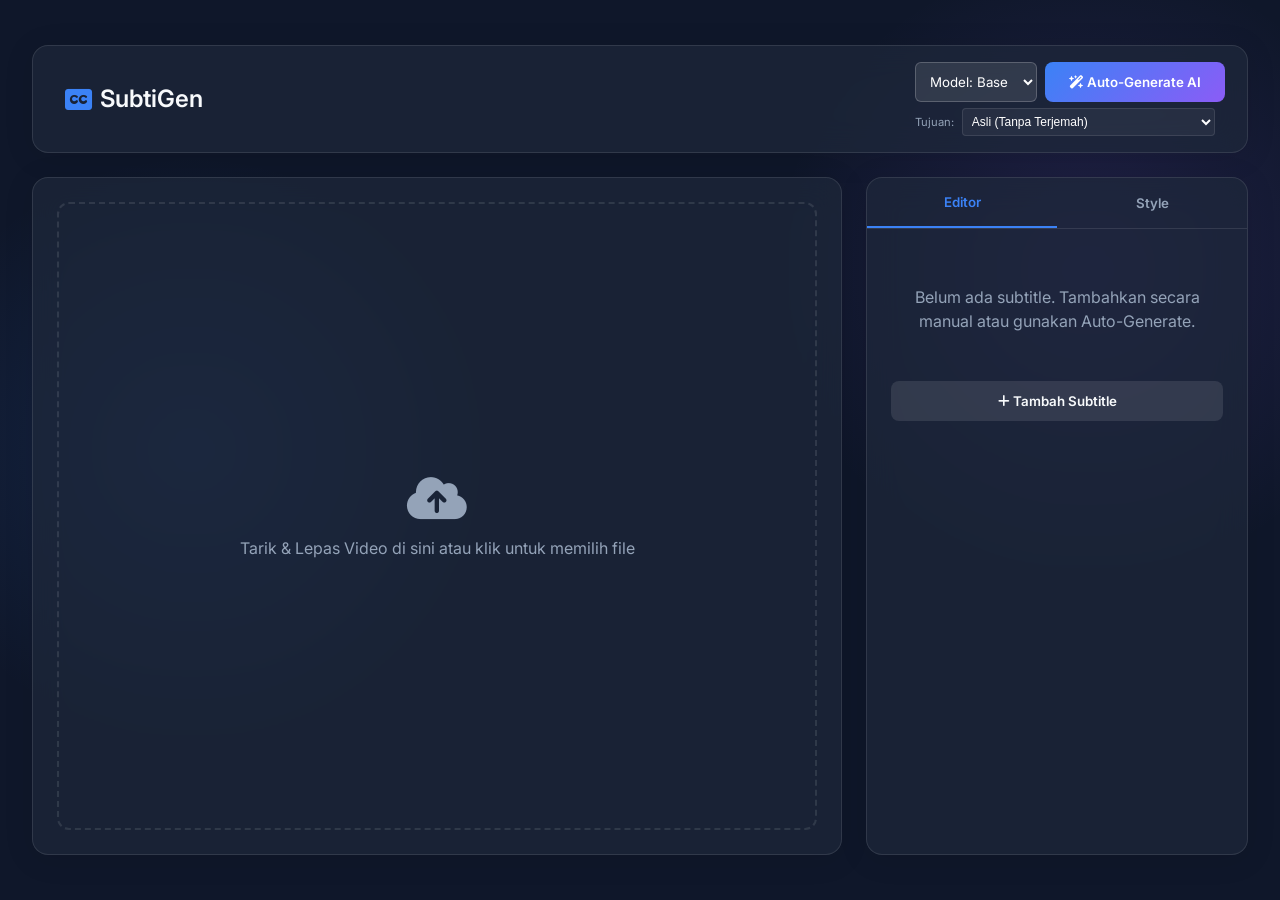
<file: index.html>
<!DOCTYPE html>
<html lang="id">
<head>
    <meta charset="UTF-8">
    <meta name="viewport" content="width=device-width, initial-scale=1.0">
    <title>Video Subtitle Generator & Editor</title>
    <link rel="stylesheet" href="style.css">
    <link href="https://fonts.googleapis.com/css2?family=Inter:wght@300;400;600&display=swap" rel="stylesheet">
    <!-- Font Awesome for icons -->
    <link rel="stylesheet" href="https://cdnjs.cloudflare.com/ajax/libs/font-awesome/6.4.0/css/all.min.css">
</head>
<body>
    <div class="app-container">
        <!-- Header -->
        <header class="glass-panel" style="display: flex; justify-content: space-between; align-items: center;">
            <h1><i class="fas fa-closed-captioning"></i> SubtiGen</h1>
            <div style="display: flex; flex-direction: column; gap: 0.5rem; width: 300px;">
                <div style="display: flex; gap: 0.5rem; align-items: center;">
                    <select id="model-size" style="flex: 1; padding: 0.6rem; border-radius: 6px; background: rgba(255,255,255,0.1); color: white; border: 1px solid rgba(255,255,255,0.2); font-family: 'Inter', sans-serif;">
                        <option value="tiny" style="color: black;">Model: Tiny</option>
                        <option value="base" selected style="color: black;">Model: Base</option>
                        <option value="small" style="color: black;">Model: Small</option>
                    </select>
                    <button id="mock-auto-btn" class="primary-btn" style="white-space: nowrap;"><i class="fas fa-wand-magic-sparkles"></i> Auto-Generate AI</button>
                </div>
                <!-- Opsi Terjemahan -->
                <div style="display: flex; gap: 0.5rem; align-items: center; margin-top: -2px;">
                    <label style="font-size: 0.7rem; color: var(--text-secondary); white-space: nowrap;">Tujuan:</label>
                    <select id="translation-task" style="flex: 1; padding: 0.3rem; border-radius: 4px; background: rgba(255,255,255,0.05); color: white; border: 1px solid rgba(255,255,255,0.1); font-size: 0.75rem;">
                        <option value="transcribe">Asli (Tanpa Terjemah)</option>
                        <option value="translate">Ke Bahasa Inggris (Whisper Native)</option>
                    </select>
                </div>
                <!-- Progress Bar Container -->
                <div id="progress-container" class="progress-container hidden">
                    <div id="progress-bar" class="progress-bar"></div>
                    <span id="progress-text" class="progress-text">Memproses: 0%</span>
                </div>
            </div>
        </header>

        <!-- Main Content -->
        <main class="main-content">
            <!-- Video Section -->
            <section class="video-section glass-panel">
                <div class="upload-area" id="upload-area">
                    <i class="fas fa-cloud-upload-alt fa-3x"></i>
                    <p>Tarik & Lepas Video di sini atau klik untuk memilih file</p>
                    <input type="file" id="video-upload" accept="video/mp4,video/webm,video/ogg" hidden>
                </div>
                
                <div class="video-container hidden" id="video-container">
                    <!-- Tombol Ganti Video yang melayang di atas video player -->
                    <button id="change-video-btn" class="secondary-btn" style="position: absolute; top: 1rem; right: 1rem; width: auto; z-index: 10; padding: 0.5rem 1rem; font-size: 0.8rem; background: rgba(0,0,0,0.6);"><i class="fas fa-exchange-alt"></i> Ganti Video</button>
                    
                    <video id="main-video" controls></video>
                    <!-- Subtitle Overlay -->
                    <div id="subtitle-overlay" class="subtitle-overlay"></div>
                </div>
            </section>

            <!-- Editor Sidebar -->
            <aside class="sidebar glass-panel">
                <div class="tabs">
                    <button class="tab-btn active" data-tab="editor">Editor</button>
                    <button class="tab-btn" data-tab="styles">Style</button>
                </div>

                <!-- Subtitle Editor List -->
                <div id="tab-editor" class="tab-content active">
                    <div class="subtitle-list" id="subtitle-list">
                        <!-- Subtitle items will go here -->
                        <div class="empty-state">Belum ada subtitle. Tambahkan secara manual atau gunakan Auto-Generate.</div>
                    </div>
                    <button id="add-subtitle-btn" class="secondary-btn"><i class="fas fa-plus"></i> Tambah Subtitle</button>
                </div>

                <!-- Style Customizer -->
                <div id="tab-styles" class="tab-content">
                    <div class="style-group">
                        <label for="font-size">Ukuran Font (<span id="font-size-val">24</span>px)</label>
                        <input type="range" id="font-size" min="12" max="72" value="24">
                    </div>
                    <div class="style-group">
                        <label for="font-color">Warna Teks</label>
                        <input type="color" id="font-color" value="#ffffff">
                    </div>
                    <div class="style-group">
                        <label for="bg-color">Warna Latar</label>
                        <input type="color" id="bg-color" value="#000000">
                    </div>
                    <div class="style-group">
                        <label for="bg-opacity">Transparansi Latar (<span id="bg-opacity-val">50</span>%)</label>
                        <input type="range" id="bg-opacity" min="0" max="100" value="50">
                    </div>
                    <div class="style-group">
                        <label for="pos-y">Posisi Vertikal (<span id="pos-y-val">10</span>%)</label>
                        <input type="range" id="pos-y" min="0" max="90" value="10">
                    </div>
                    
                    <div class="export-section">
                        <hr style="border-color: rgba(255,255,255,0.1); margin: 2rem 0 1rem 0;">
                        <button id="export-btn" class="primary-btn" style="width: 100%;"><i class="fas fa-download"></i> Export Video & Subtitle</button>
                        <small style="color: #94a3b8; display: block; text-align: center; margin-top: 0.5rem;">Membutuhkan backend (Server)</small>
                    </div>
                </div>
            </aside>
        </main>
    </div>
    <script src="script.js"></script>
</body>
</html>
</file>
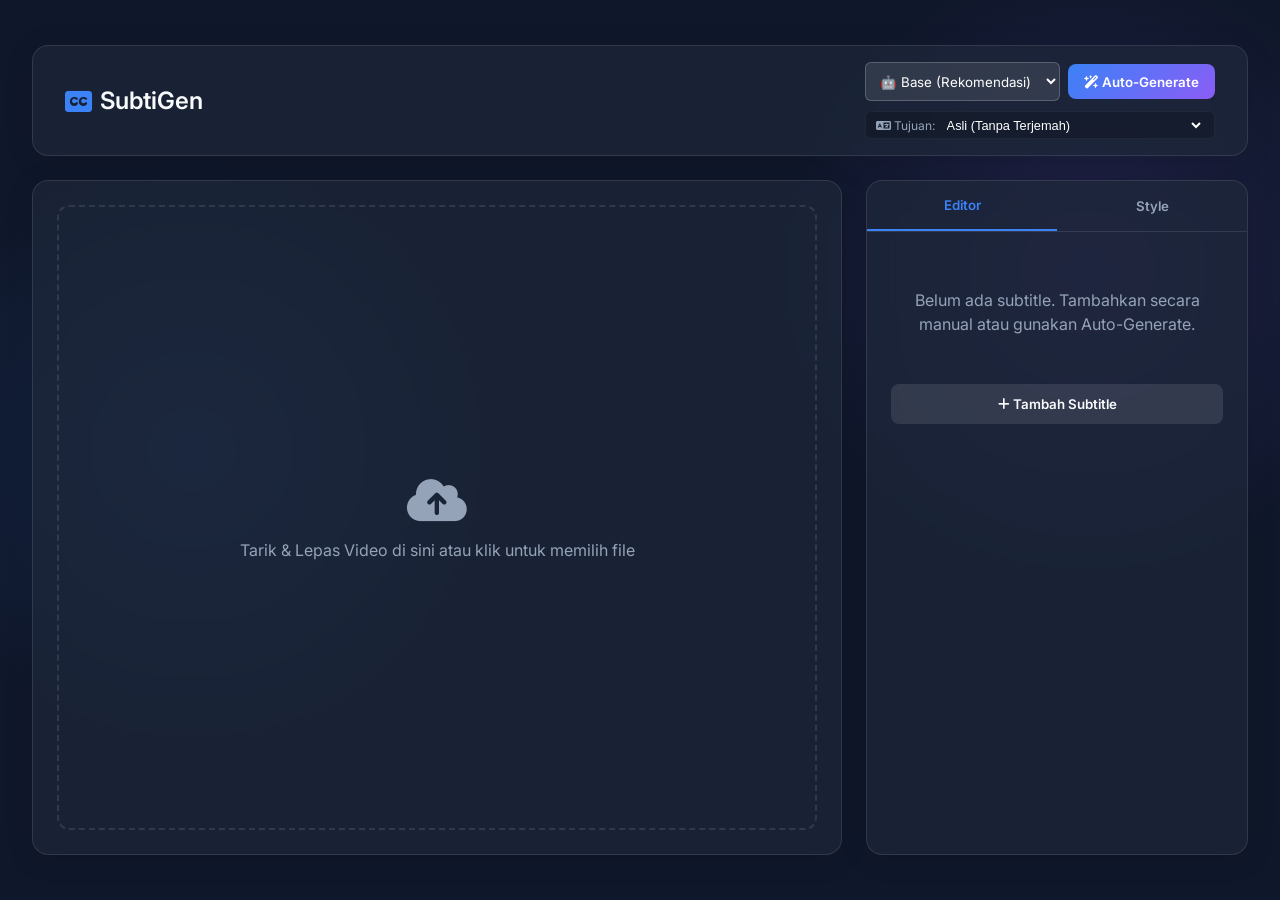
<file: public/index.html>
<!DOCTYPE html>
<html lang="id">

<head>
    <meta charset="UTF-8">
    <meta name="viewport" content="width=device-width, initial-scale=1.0">
    <title>Video Subtitle Generator & Editor</title>
    <link rel="stylesheet" href="style.css">
    <link href="https://fonts.googleapis.com/css2?family=Inter:wght@300;400;600&display=swap" rel="stylesheet">
    <!-- Font Awesome for icons -->
    <link rel="stylesheet" href="https://cdnjs.cloudflare.com/ajax/libs/font-awesome/6.4.0/css/all.min.css">
</head>

<body>
    <div class="app-container">
        <!-- Header -->
        <header class="glass-panel" style="display: flex; justify-content: space-between; align-items: center;">
            <h1><i class="fas fa-closed-captioning"></i> SubtiGen</h1>
            <div style="display: flex; flex-direction: column; gap: 0.6rem; width: 350px;">
                <div style="display: flex; gap: 0.5rem; align-items: center;">
                    <select id="model-size" title="Pilih Model AI"
                        style="flex: 1; padding: 0.6rem; border-radius: 6px; background: rgba(255,255,255,0.1); color: white; border: 1px solid rgba(255,255,255,0.2); font-family: 'Inter', sans-serif; cursor: pointer;">
                        <option value="tiny" style="color: black;">🤖 Tiny (Cepat)</option>
                        <option value="base" selected style="color: black;">🤖 Base (Rekomendasi)</option>
                        <option value="small" style="color: black;">🤖 Small (Akurat)</option>
                    </select>
                    <button id="mock-auto-btn" class="primary-btn" style="white-space: nowrap; padding: 0.6rem 1rem;"><i
                            class="fas fa-wand-magic-sparkles"></i> Auto-Generate</button>
                </div>
                <!-- Opsi Terjemahan -->
                <div
                    style="display: flex; gap: 0.5rem; align-items: center; background: rgba(0,0,0,0.2); padding: 0.3rem 0.6rem; border-radius: 6px; border: 1px solid rgba(255,255,255,0.05);">
                    <label style="font-size: 0.75rem; color: var(--text-secondary); white-space: nowrap;"><i
                            class="fas fa-language"></i> Tujuan:</label>
                    <select id="translation-task"
                        style="flex: 1; background: transparent; color: white; border: none; font-size: 0.8rem; cursor: pointer; outline: none;">
                        <option value="transcribe" style="color: black;">Asli (Tanpa Terjemah)</option>
                        <option value="id" style="color: black;">🇮🇩 Bahasa Indonesia</option>
                        <option value="en" style="color: black;">🇺🇸 Bahasa Inggris</option>
                        <option value="ja" style="color: black;">🇯🇵 Bahasa Jepang</option>
                        <option value="zh-CN" style="color: black;">🇨🇳 Bahasa Mandarin</option>
                        <option value="ar" style="color: black;">🇸🇦 Bahasa Arab</option>
                    </select>
                </div>
                <!-- Progress Bar Container -->
                <div id="progress-container" class="progress-container hidden">
                    <div id="progress-bar" class="progress-bar"></div>
                    <span id="progress-text" class="progress-text">Memproses: 0%</span>
                </div>
            </div>
        </header>

        <!-- Main Content -->
        <main class="main-content">
            <!-- Video Section -->
            <section class="video-section glass-panel">
                <div class="upload-area" id="upload-area">
                    <i class="fas fa-cloud-upload-alt fa-3x"></i>
                    <p>Tarik & Lepas Video di sini atau klik untuk memilih file</p>
                    <input type="file" id="video-upload" accept="video/mp4,video/webm,video/ogg" hidden>
                </div>

                <div class="video-container hidden" id="video-container">
                    <!-- Tombol Ganti Video yang melayang di atas video player -->
                    <button id="change-video-btn" class="secondary-btn"
                        style="position: absolute; top: 1rem; right: 1rem; width: auto; z-index: 10; padding: 0.5rem 1rem; font-size: 0.8rem; background: rgba(0,0,0,0.6);"><i
                            class="fas fa-exchange-alt"></i> Ganti Video</button>

                    <video id="main-video"></video>
                    <!-- Subtitle Overlay -->
                    <div id="subtitle-overlay" class="subtitle-overlay"></div>

                    <!-- Custom Video Controls -->
                    <div class="custom-controls" id="custom-controls">
                        <button id="play-pause-btn" class="control-btn" title="Play/Pause">
                            <i class="fas fa-play"></i>
                        </button>
                        
                        <div class="timeline-container" id="timeline-container">
                            <div class="timeline">
                                <div class="progress" id="timeline-progress"></div>
                                <div class="handle" id="timeline-handle"></div>
                            </div>
                        </div>
                        
                        <div class="time-display">
                            <span id="current-time">00:00</span> / <span id="duration-time">00:00</span>
                        </div>
                        
                        <button id="mute-btn" class="control-btn" title="Mute/Unmute">
                            <i class="fas fa-volume-up"></i>
                        </button>
                        
                        <button id="fullscreen-btn" class="control-btn" title="Fullscreen">
                            <i class="fas fa-expand"></i>
                        </button>
                    </div>
                </div>
            </section>

            <!-- Editor Sidebar -->
            <aside class="sidebar glass-panel">
                <div class="tabs">
                    <button class="tab-btn active" data-tab="editor">Editor</button>
                    <button class="tab-btn" data-tab="styles">Style</button>
                </div>

                <!-- Subtitle Editor List -->
                <div id="tab-editor" class="tab-content active">
                    <div class="subtitle-list" id="subtitle-list">
                        <!-- Subtitle items will go here -->
                        <div class="empty-state">Belum ada subtitle. Tambahkan secara manual atau gunakan Auto-Generate.
                        </div>
                    </div>
                    <button id="add-subtitle-btn" class="secondary-btn"><i class="fas fa-plus"></i> Tambah
                        Subtitle</button>
                </div>

                <!-- Style Customizer -->
                <div id="tab-styles" class="tab-content">
                    <div class="style-group">
                        <label for="font-size">Ukuran Font (<span id="font-size-val">24</span>px)</label>
                        <input type="range" id="font-size" min="12" max="72" value="24">
                    </div>
                    <div class="style-group">
                        <label for="font-color">Warna Teks</label>
                        <input type="color" id="font-color" value="#ffffff">
                    </div>
                    <div class="style-group">
                        <label for="bg-color">Warna Latar</label>
                        <input type="color" id="bg-color" value="#000000">
                    </div>
                    <div class="style-group">
                        <label for="bg-opacity">Transparansi Latar (<span id="bg-opacity-val">50</span>%)</label>
                        <input type="range" id="bg-opacity" min="0" max="100" value="50">
                    </div>
                    <div class="style-group">
                        <label for="pos-y">Posisi Vertikal (<span id="pos-y-val">15</span>%)</label>
                        <input type="range" id="pos-y" min="0" max="90" value="15">
                    </div>

                    <div class="export-section">
                        <hr style="border-color: rgba(255,255,255,0.1); margin: 2rem 0 1rem 0;">
                        <button id="export-btn" class="primary-btn" style="width: 100%;"><i class="fas fa-download"></i>
                            Export Video & Subtitle</button>
                        <small
                            style="color: #94a3b8; display: block; text-align: center; margin-top: 0.5rem;">Membutuhkan
                            backend (Server)</small>
                    </div>
                </div>
            </aside>
        </main>
    </div>
    <script src="script.js"></script>
</body>

</html>
</file>
<file: style.css>
:root {
    --bg-color: #0f172a; /* Slate 900 */
    --panel-bg: rgba(30, 41, 59, 0.7); /* Slate 800 with opacity */
    --panel-border: rgba(255, 255, 255, 0.1);
    --text-primary: #f8fafc; /* Slate 50 */
    --text-secondary: #94a3b8; /* Slate 400 */
    --accent-color: #3b82f6; /* Blue 500 */
    --accent-hover: #2563eb; /* Blue 600 */
    --danger: #ef4444;
}

* {
    box-sizing: border-box;
    margin: 0;
    padding: 0;
}

body {
    font-family: 'Inter', sans-serif;
    background-color: var(--bg-color);
    color: var(--text-primary);
    min-height: 100vh;
    background-image: radial-gradient(circle at 15% 50%, rgba(59, 130, 246, 0.15), transparent 25%),
                      radial-gradient(circle at 85% 30%, rgba(139, 92, 246, 0.15), transparent 25%);
    display: flex;
    justify-content: center;
    align-items: center;
}

.app-container {
    width: 95%;
    max-width: 1400px;
    height: 90vh;
    display: flex;
    flex-direction: column;
    gap: 1.5rem;
}

.glass-panel {
    background: var(--panel-bg);
    backdrop-filter: blur(16px);
    -webkit-backdrop-filter: blur(16px);
    border: 1px solid var(--panel-border);
    border-radius: 16px;
    box-shadow: 0 4px 30px rgba(0, 0, 0, 0.1);
}

header {
    display: flex;
    justify-content: space-between;
    align-items: center;
    padding: 1rem 2rem;
}

h1 {
    font-weight: 600;
    font-size: 1.5rem;
    display: flex;
    align-items: center;
    gap: 0.5rem;
}

h1 i {
    color: var(--accent-color);
}

button {
    font-family: inherit;
    cursor: pointer;
    border: none;
    border-radius: 8px;
    padding: 0.75rem 1.5rem;
    font-weight: 600;
    transition: all 0.3s ease;
}

.primary-btn {
    background: linear-gradient(135deg, var(--accent-color), #8b5cf6);
    color: white;
}

.primary-btn:hover {
    box-shadow: 0 0 15px rgba(59, 130, 246, 0.5);
    transform: translateY(-2px);
}

.primary-btn:disabled {
    opacity: 0.7;
    cursor: not-allowed;
    transform: none;
    box-shadow: none;
}

.secondary-btn {
    background: rgba(255, 255, 255, 0.1);
    color: var(--text-primary);
    width: 100%;
}

.secondary-btn:hover {
    background: rgba(255, 255, 255, 0.2);
}

.main-content {
    display: flex;
    gap: 1.5rem;
    flex: 1;
    min-height: 0; /* Important for scrollable children */
}

.video-section {
    flex: 2;
    display: flex;
    flex-direction: column;
    padding: 1.5rem;
    position: relative;
}

.upload-area {
    flex: 1;
    display: flex;
    flex-direction: column;
    justify-content: center;
    align-items: center;
    gap: 1rem;
    border: 2px dashed var(--panel-border);
    border-radius: 12px;
    color: var(--text-secondary);
    cursor: pointer;
    transition: all 0.3s ease;
}

.upload-area:hover {
    border-color: var(--accent-color);
    color: var(--accent-color);
    background: rgba(59, 130, 246, 0.05);
}

.hidden {
    display: none !important;
}

.video-container {
    width: 100%;
    height: 100%;
    position: relative;
    background: #000;
    border-radius: 12px;
    overflow: hidden;
    display: flex;
    justify-content: center;
    align-items: center;
}

video {
    width: 100%;
    height: 100%;
    max-height: 100%;
    object-fit: contain;
}

/* Subtitle Overlay Styles */
.subtitle-overlay {
    position: absolute;
    bottom: 10%;
    width: 90%;
    text-align: center;
    pointer-events: none;
    transition: all 0.2s ease;
}

.subtitle-text {
    display: inline-block;
    padding: 0.2em 0.5em;
    border-radius: 4px;
    font-family: 'Inter', sans-serif;
    /* Default styles, will be overridden by JS */
    font-size: 24px;
    color: #ffffff;
    background-color: rgba(0, 0, 0, 0.5);
    text-shadow: 1px 1px 2px rgba(0,0,0,0.8);
    transition: all 0.2s ease;
}

.sidebar {
    flex: 1;
    min-width: 300px;
    max-width: 400px;
    display: flex;
    flex-direction: column;
    overflow: hidden;
}

.tabs {
    display: flex;
    border-bottom: 1px solid var(--panel-border);
}

.tab-btn {
    flex: 1;
    background: transparent;
    color: var(--text-secondary);
    border-radius: 0;
    padding: 1rem;
}

.tab-btn.active {
    color: var(--accent-color);
    border-bottom: 2px solid var(--accent-color);
}

.tab-content {
    display: none;
    padding: 1.5rem;
    flex: 1;
    overflow-y: auto;
}

.tab-content.active {
    display: flex;
    flex-direction: column;
    gap: 1rem;
}

/* Scrollbar styling */
::-webkit-scrollbar {
    width: 6px;
}
::-webkit-scrollbar-track {
    background: transparent;
}
::-webkit-scrollbar-thumb {
    background: rgba(255, 255, 255, 0.2);
    border-radius: 3px;
}
::-webkit-scrollbar-thumb:hover {
    background: rgba(255, 255, 255, 0.3);
}

/* Editor list items */
.subtitle-list {
    display: flex;
    flex-direction: column;
    gap: 0.8rem;
}

.subtitle-item {
    background: rgba(0,0,0,0.2);
    border: 1px solid var(--panel-border);
    border-radius: 8px;
    padding: 1rem;
    display: flex;
    flex-direction: column;
    gap: 0.5rem;
    transition: border-color 0.2s;
    animation: fadeIn 0.3s ease;
}

@keyframes fadeIn {
    from { opacity: 0; transform: translateY(10px); }
    to { opacity: 1; transform: translateY(0); }
}

.subtitle-item:focus-within {
    border-color: var(--accent-color);
}

.time-inputs {
    display: flex;
    gap: 0.5rem;
    align-items: center;
}

.time-inputs input {
    background: rgba(255,255,255,0.1);
    border: 1px solid transparent;
    color: white;
    padding: 0.3rem;
    border-radius: 4px;
    width: 80px;
    text-align: center;
    font-family: monospace;
    transition: border-color 0.2s;
}

.time-inputs input:focus {
    outline: none;
    border-color: var(--accent-color);
}

.subtitle-input {
    background: rgba(255,255,255,0.05);
    border: none;
    color: white;
    padding: 0.5rem;
    border-radius: 4px;
    resize: vertical;
    min-height: 50px;
    font-family: inherit;
    transition: background 0.2s;
}

.subtitle-input:focus {
    outline: none;
    background: rgba(255,255,255,0.1);
}

.item-actions {
    display: flex;
    justify-content: flex-end;
}

.del-btn {
    background: transparent;
    color: var(--danger);
    padding: 0.3rem 0.5rem;
}

.del-btn:hover {
    background: rgba(239, 68, 68, 0.1);
}

.empty-state {
    text-align: center;
    color: var(--text-secondary);
    padding: 2rem 0;
    line-height: 1.5;
}

/* Styles Panel */
.style-group {
    display: flex;
    flex-direction: column;
    gap: 0.5rem;
    margin-bottom: 1rem;
}

.style-group label {
    font-size: 0.9rem;
    color: var(--text-secondary);
    display: flex;
    justify-content: space-between;
}

.style-group input[type="range"] {
    width: 100%;
    accent-color: var(--accent-color);
}

.style-group input[type="color"] {
    width: 100%;
    height: 40px;
    border: none;
    border-radius: 8px;
    cursor: pointer;
    background: transparent;
}

/* Progress Bar Styling */
.progress-container {
    width: 100%;
    height: 8px;
    background: rgba(255, 255, 255, 0.1);
    border-radius: 4px;
    position: relative;
    overflow: hidden;
    margin-top: 2px;
}

.progress-bar {
    height: 100%;
    width: 0%;
    background: linear-gradient(90deg, var(--accent-color), #8b5cf6);
    transition: width 0.3s ease;
}

.progress-text {
    position: absolute;
    right: 0;
    top: -14px;
    font-size: 0.7rem;
    color: var(--text-secondary);
}
</file>
<file: public/style.css>
:root {
    --bg-color: #0f172a; /* Slate 900 */
    --panel-bg: rgba(30, 41, 59, 0.7); /* Slate 800 with opacity */
    --panel-border: rgba(255, 255, 255, 0.1);
    --text-primary: #f8fafc; /* Slate 50 */
    --text-secondary: #94a3b8; /* Slate 400 */
    --accent-color: #3b82f6; /* Blue 500 */
    --accent-hover: #2563eb; /* Blue 600 */
    --danger: #ef4444;
}

* {
    box-sizing: border-box;
    margin: 0;
    padding: 0;
}

body {
    font-family: 'Inter', sans-serif;
    background-color: var(--bg-color);
    color: var(--text-primary);
    min-height: 100vh;
    background-image: radial-gradient(circle at 15% 50%, rgba(59, 130, 246, 0.15), transparent 25%),
                      radial-gradient(circle at 85% 30%, rgba(139, 92, 246, 0.15), transparent 25%);
    display: flex;
    justify-content: center;
    align-items: center;
}

.app-container {
    width: 95%;
    max-width: 1400px;
    height: 90vh;
    display: flex;
    flex-direction: column;
    gap: 1.5rem;
}

.glass-panel {
    background: var(--panel-bg);
    backdrop-filter: blur(16px);
    -webkit-backdrop-filter: blur(16px);
    border: 1px solid var(--panel-border);
    border-radius: 16px;
    box-shadow: 0 4px 30px rgba(0, 0, 0, 0.1);
}

header {
    display: flex;
    justify-content: space-between;
    align-items: center;
    padding: 1rem 2rem;
}

h1 {
    font-weight: 600;
    font-size: 1.5rem;
    display: flex;
    align-items: center;
    gap: 0.5rem;
}

h1 i {
    color: var(--accent-color);
}

button {
    font-family: inherit;
    cursor: pointer;
    border: none;
    border-radius: 8px;
    padding: 0.75rem 1.5rem;
    font-weight: 600;
    transition: all 0.3s ease;
}

.primary-btn {
    background: linear-gradient(135deg, var(--accent-color), #8b5cf6);
    color: white;
}

.primary-btn:hover {
    box-shadow: 0 0 15px rgba(59, 130, 246, 0.5);
    transform: translateY(-2px);
}

.primary-btn:disabled {
    opacity: 0.7;
    cursor: not-allowed;
    transform: none;
    box-shadow: none;
}

.secondary-btn {
    background: rgba(255, 255, 255, 0.1);
    color: var(--text-primary);
    width: 100%;
}

.secondary-btn:hover {
    background: rgba(255, 255, 255, 0.2);
}

.main-content {
    display: flex;
    gap: 1.5rem;
    flex: 1;
    min-height: 0; /* Important for scrollable children */
}

.video-section {
    flex: 2;
    display: flex;
    flex-direction: column;
    padding: 1.5rem;
    position: relative;
}

.upload-area {
    flex: 1;
    display: flex;
    flex-direction: column;
    justify-content: center;
    align-items: center;
    gap: 1rem;
    border: 2px dashed var(--panel-border);
    border-radius: 12px;
    color: var(--text-secondary);
    cursor: pointer;
    transition: all 0.3s ease;
}

.upload-area:hover {
    border-color: var(--accent-color);
    color: var(--accent-color);
    background: rgba(59, 130, 246, 0.05);
}

.hidden {
    display: none !important;
}

.video-container {
    width: 100%;
    height: 100%;
    position: relative;
    background: #000;
    border-radius: 12px;
    overflow: hidden;
    display: flex;
    flex-direction: column; /* Stack video and controls vertically */
}

video {
    flex: 1; /* Take up all available vertical space */
    width: 100%;
    min-height: 0; /* Prevent flex overflow */
    object-fit: contain;
    cursor: pointer;
    background: #000;
}

/* Subtitle Overlay Styles */
.subtitle-overlay {
    position: absolute;
    bottom: 65px; /* Above the custom controls bar */
    left: 5%;
    right: 5%;
    text-align: center;
    pointer-events: none;
    transition: all 0.2s ease;
    z-index: 10;
}

.subtitle-text {
    display: inline-block;
    padding: 0.2em 0.5em;
    border-radius: 4px;
    font-family: 'Inter', sans-serif;
    /* Default styles, will be overridden by JS */
    font-size: 24px;
    color: #ffffff;
    background-color: rgba(0, 0, 0, 0.5);
    text-shadow: 1px 1px 2px rgba(0,0,0,0.8);
    transition: all 0.2s ease;
    pointer-events: none;
}

/* Custom Controls Styles */
.custom-controls {
    width: 100%;
    height: 48px;
    background: rgba(15, 23, 42, 0.95);
    border-top: 1px solid rgba(255, 255, 255, 0.1);
    padding: 0 1rem;
    display: flex;
    align-items: center;
    gap: 0.8rem;
    z-index: 15;
}

.control-btn {
    background: transparent;
    color: var(--text-primary);
    border: none;
    font-size: 0.95rem;
    width: 32px;
    height: 32px;
    display: flex;
    justify-content: center;
    align-items: center;
    border-radius: 50%;
    padding: 0;
    transition: background 0.2s, color 0.2s;
    outline: none;
}

.control-btn:hover {
    background: rgba(255, 255, 255, 0.1);
    color: var(--accent-color);
}

.timeline-container {
    flex: 1;
    height: 20px;
    display: flex;
    align-items: center;
    cursor: pointer;
}

.timeline {
    width: 100%;
    height: 4px;
    background: rgba(255, 255, 255, 0.2);
    border-radius: 2px;
    position: relative;
    transition: height 0.1s;
}

.timeline-container:hover .timeline {
    height: 6px;
}

.progress {
    height: 100%;
    width: 0%;
    background: linear-gradient(90deg, var(--accent-color), #8b5cf6);
    border-radius: 2px;
    position: absolute;
    top: 0;
    left: 0;
}

.handle {
    width: 10px;
    height: 10px;
    background: white;
    border-radius: 50%;
    position: absolute;
    top: 50%;
    transform: translate(-50%, -50%);
    left: 0%;
    opacity: 0;
    transition: opacity 0.2s;
    box-shadow: 0 1px 3px rgba(0,0,0,0.3);
}

.timeline-container:hover .handle {
    opacity: 1;
}

.time-display {
    font-size: 0.8rem;
    color: var(--text-primary);
    font-family: monospace;
    white-space: nowrap;
}

.sidebar {
    flex: 1;
    min-width: 300px;
    max-width: 400px;
    display: flex;
    flex-direction: column;
    overflow: hidden;
}

.tabs {
    display: flex;
    border-bottom: 1px solid var(--panel-border);
}

.tab-btn {
    flex: 1;
    background: transparent;
    color: var(--text-secondary);
    border-radius: 0;
    padding: 1rem;
}

.tab-btn.active {
    color: var(--accent-color);
    border-bottom: 2px solid var(--accent-color);
}

.tab-content {
    display: none;
    padding: 1.5rem;
    flex: 1;
    overflow-y: auto;
}

.tab-content.active {
    display: flex;
    flex-direction: column;
    gap: 1rem;
}

/* Scrollbar styling */
::-webkit-scrollbar {
    width: 6px;
}
::-webkit-scrollbar-track {
    background: transparent;
}
::-webkit-scrollbar-thumb {
    background: rgba(255, 255, 255, 0.2);
    border-radius: 3px;
}
::-webkit-scrollbar-thumb:hover {
    background: rgba(255, 255, 255, 0.3);
}

/* Editor list items */
.subtitle-list {
    display: flex;
    flex-direction: column;
    gap: 0.8rem;
}

.subtitle-item {
    background: rgba(0,0,0,0.2);
    border: 1px solid var(--panel-border);
    border-radius: 8px;
    padding: 1rem;
    display: flex;
    flex-direction: column;
    gap: 0.5rem;
    transition: border-color 0.2s;
    animation: fadeIn 0.3s ease;
}

@keyframes fadeIn {
    from { opacity: 0; transform: translateY(10px); }
    to { opacity: 1; transform: translateY(0); }
}

.subtitle-item:focus-within {
    border-color: var(--accent-color);
}

.time-inputs {
    display: flex;
    gap: 0.5rem;
    align-items: center;
}

.time-inputs input {
    background: rgba(255,255,255,0.1);
    border: 1px solid transparent;
    color: white;
    padding: 0.3rem;
    border-radius: 4px;
    width: 80px;
    text-align: center;
    font-family: monospace;
    transition: border-color 0.2s;
}

.time-inputs input:focus {
    outline: none;
    border-color: var(--accent-color);
}

.subtitle-input {
    background: rgba(255,255,255,0.05);
    border: none;
    color: white;
    padding: 0.5rem;
    border-radius: 4px;
    resize: vertical;
    min-height: 50px;
    font-family: inherit;
    transition: background 0.2s;
}

.subtitle-input:focus {
    outline: none;
    background: rgba(255,255,255,0.1);
}

.item-actions {
    display: flex;
    justify-content: flex-end;
}

.del-btn {
    background: transparent;
    color: var(--danger);
    padding: 0.3rem 0.5rem;
}

.del-btn:hover {
    background: rgba(239, 68, 68, 0.1);
}

.empty-state {
    text-align: center;
    color: var(--text-secondary);
    padding: 2rem 0;
    line-height: 1.5;
}

/* Styles Panel */
.style-group {
    display: flex;
    flex-direction: column;
    gap: 0.5rem;
    margin-bottom: 1rem;
}

.style-group label {
    font-size: 0.9rem;
    color: var(--text-secondary);
    display: flex;
    justify-content: space-between;
}

.style-group input[type="range"] {
    width: 100%;
    accent-color: var(--accent-color);
}

.style-group input[type="color"] {
    width: 100%;
    height: 40px;
    border: none;
    border-radius: 8px;
    cursor: pointer;
    background: transparent;
}

/* Progress Bar Styling */
.progress-container {
    width: 100%;
    height: 8px;
    background: rgba(255, 255, 255, 0.1);
    border-radius: 4px;
    position: relative;
    margin-top: 20px;
}

.progress-bar {
    height: 100%;
    width: 0%;
    background: linear-gradient(90deg, var(--accent-color), #8b5cf6);
    transition: width 0.3s ease;
    border-radius: 4px;
}

.progress-text {
    position: absolute;
    right: 0;
    top: -14px;
    font-size: 0.7rem;
    color: var(--text-secondary);
}
</file>
